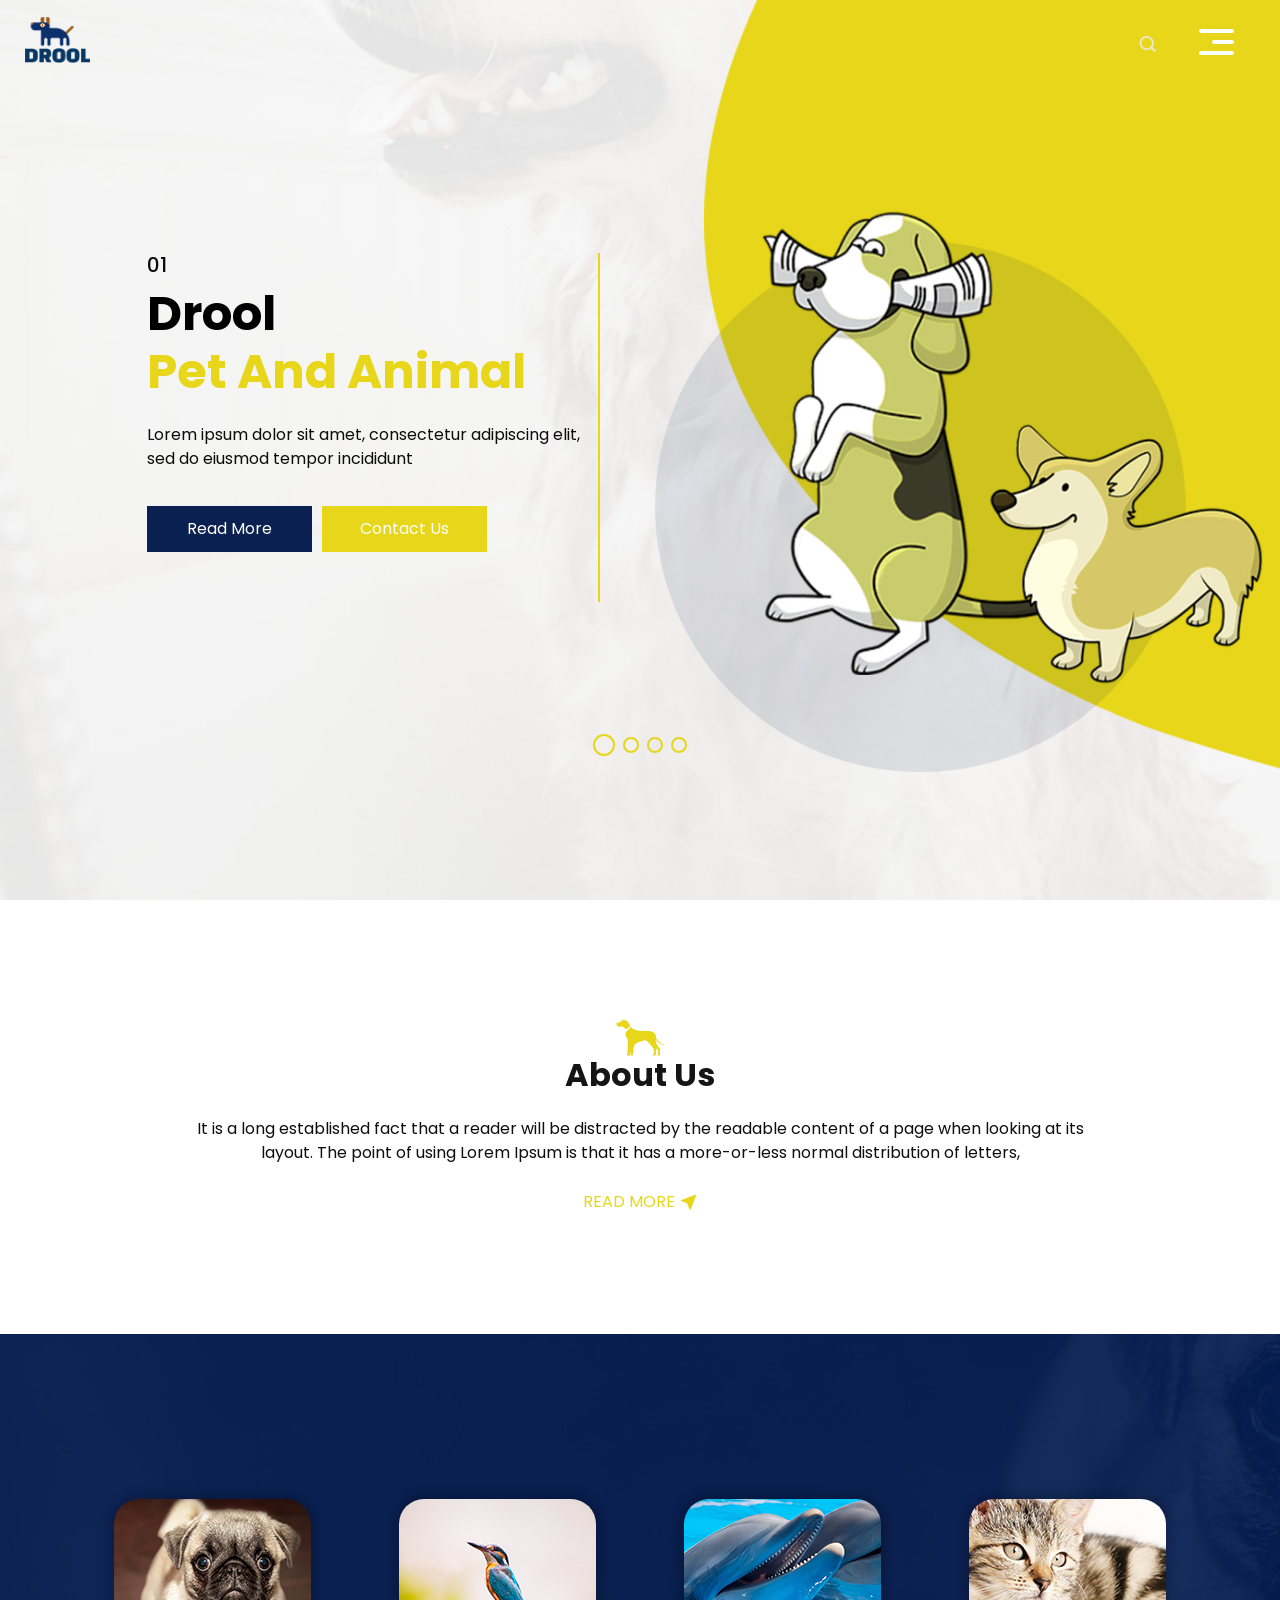
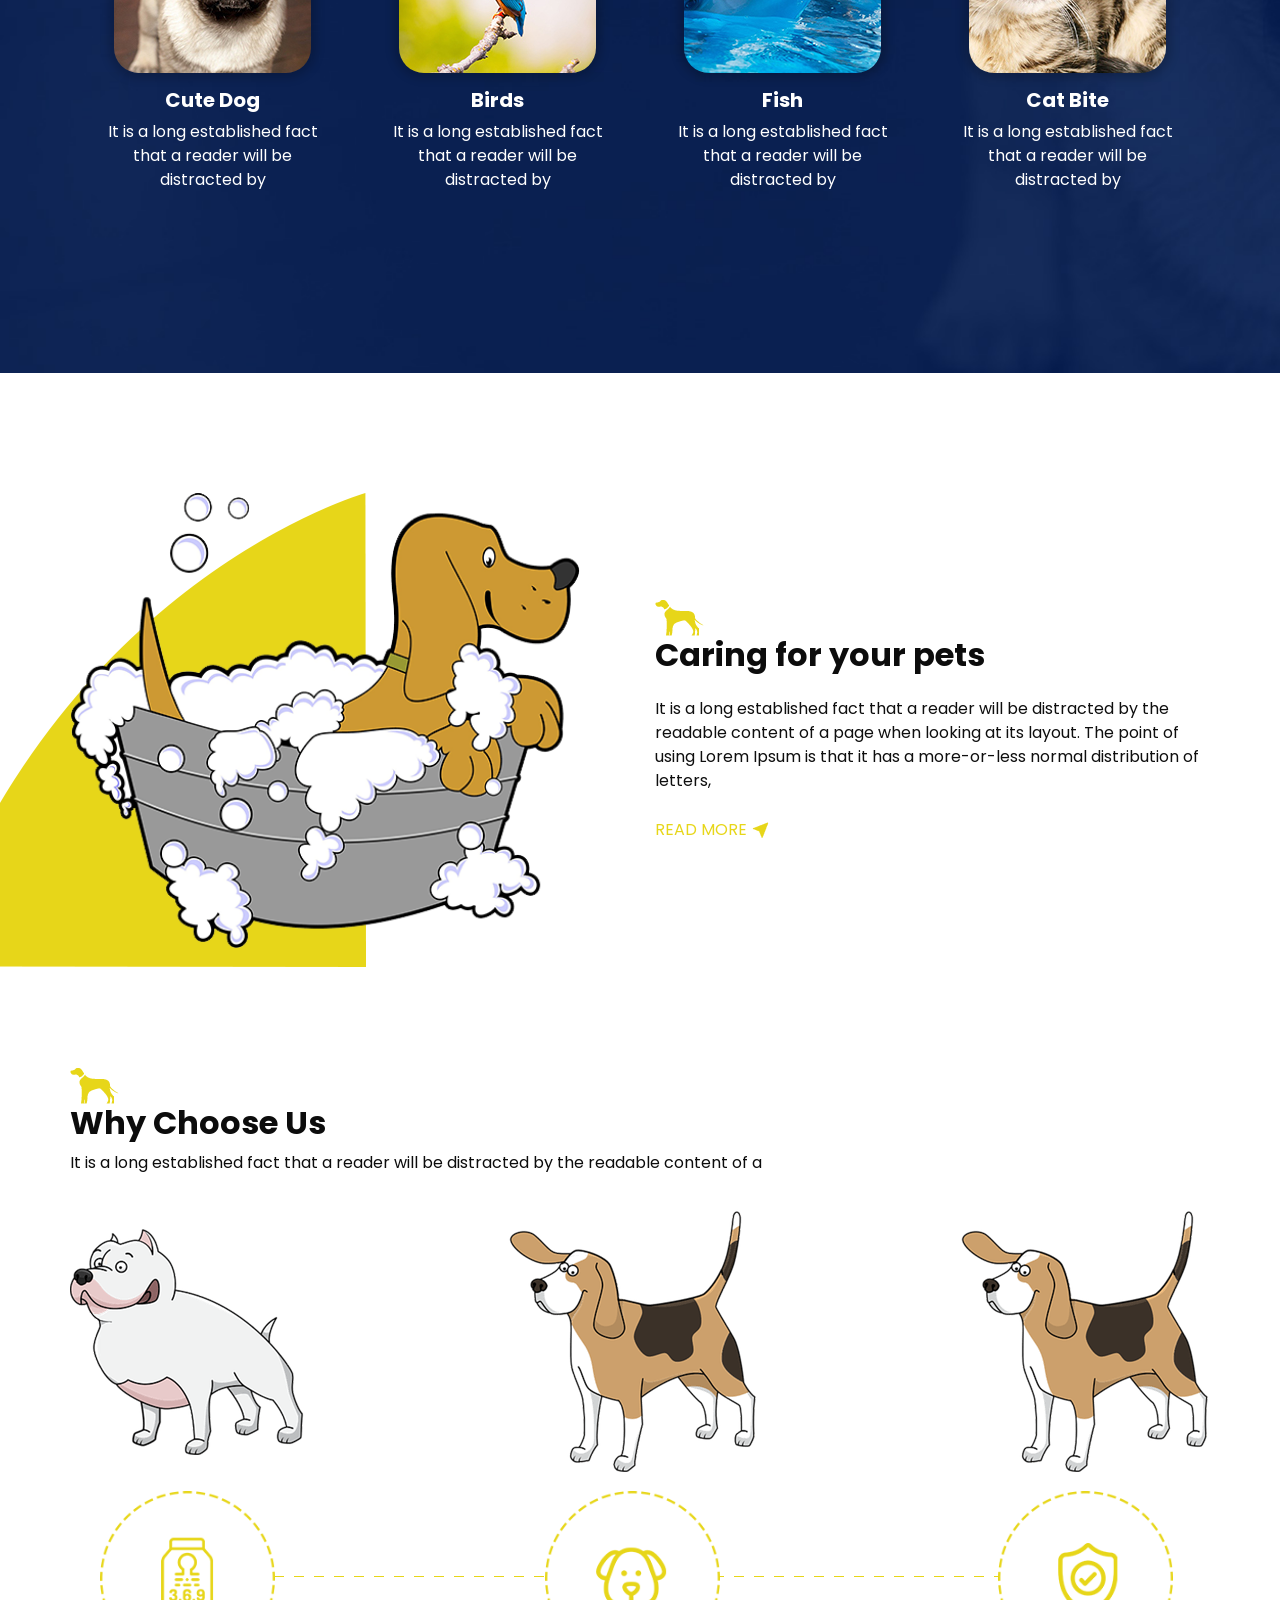
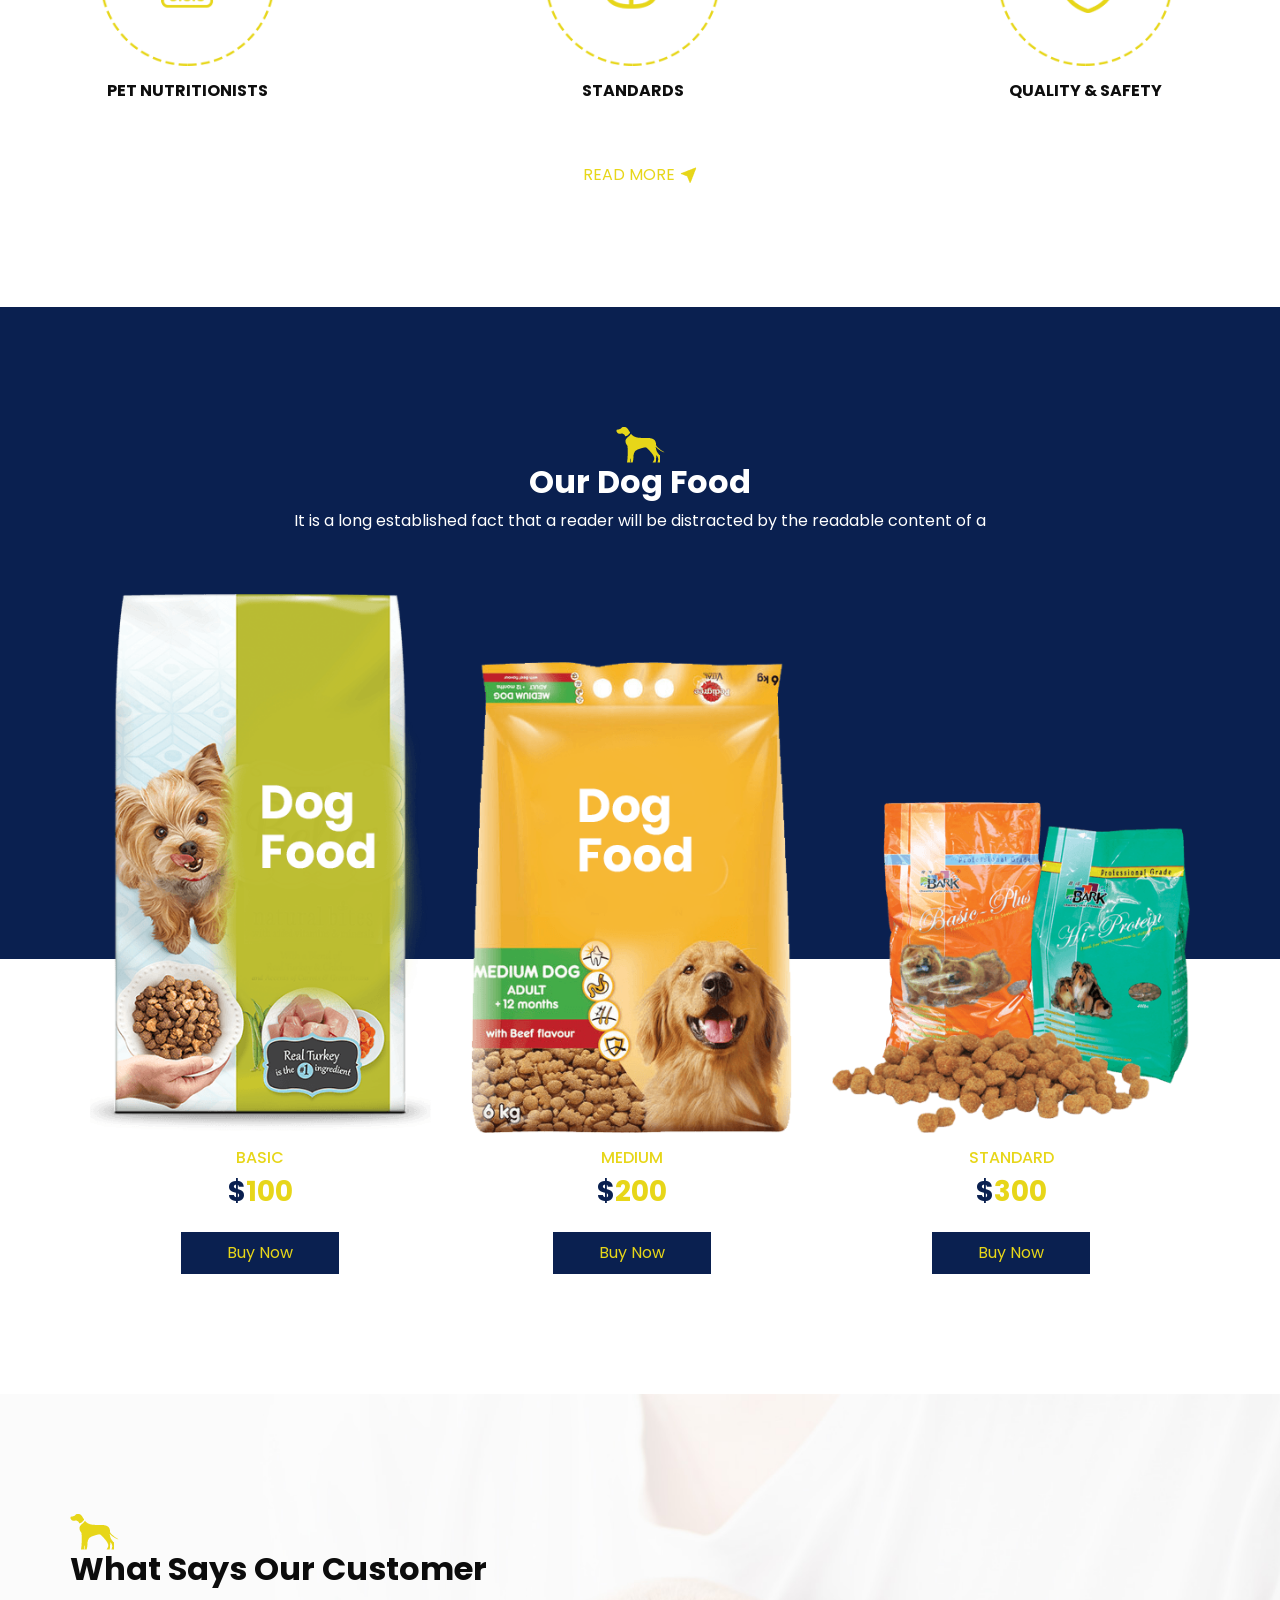
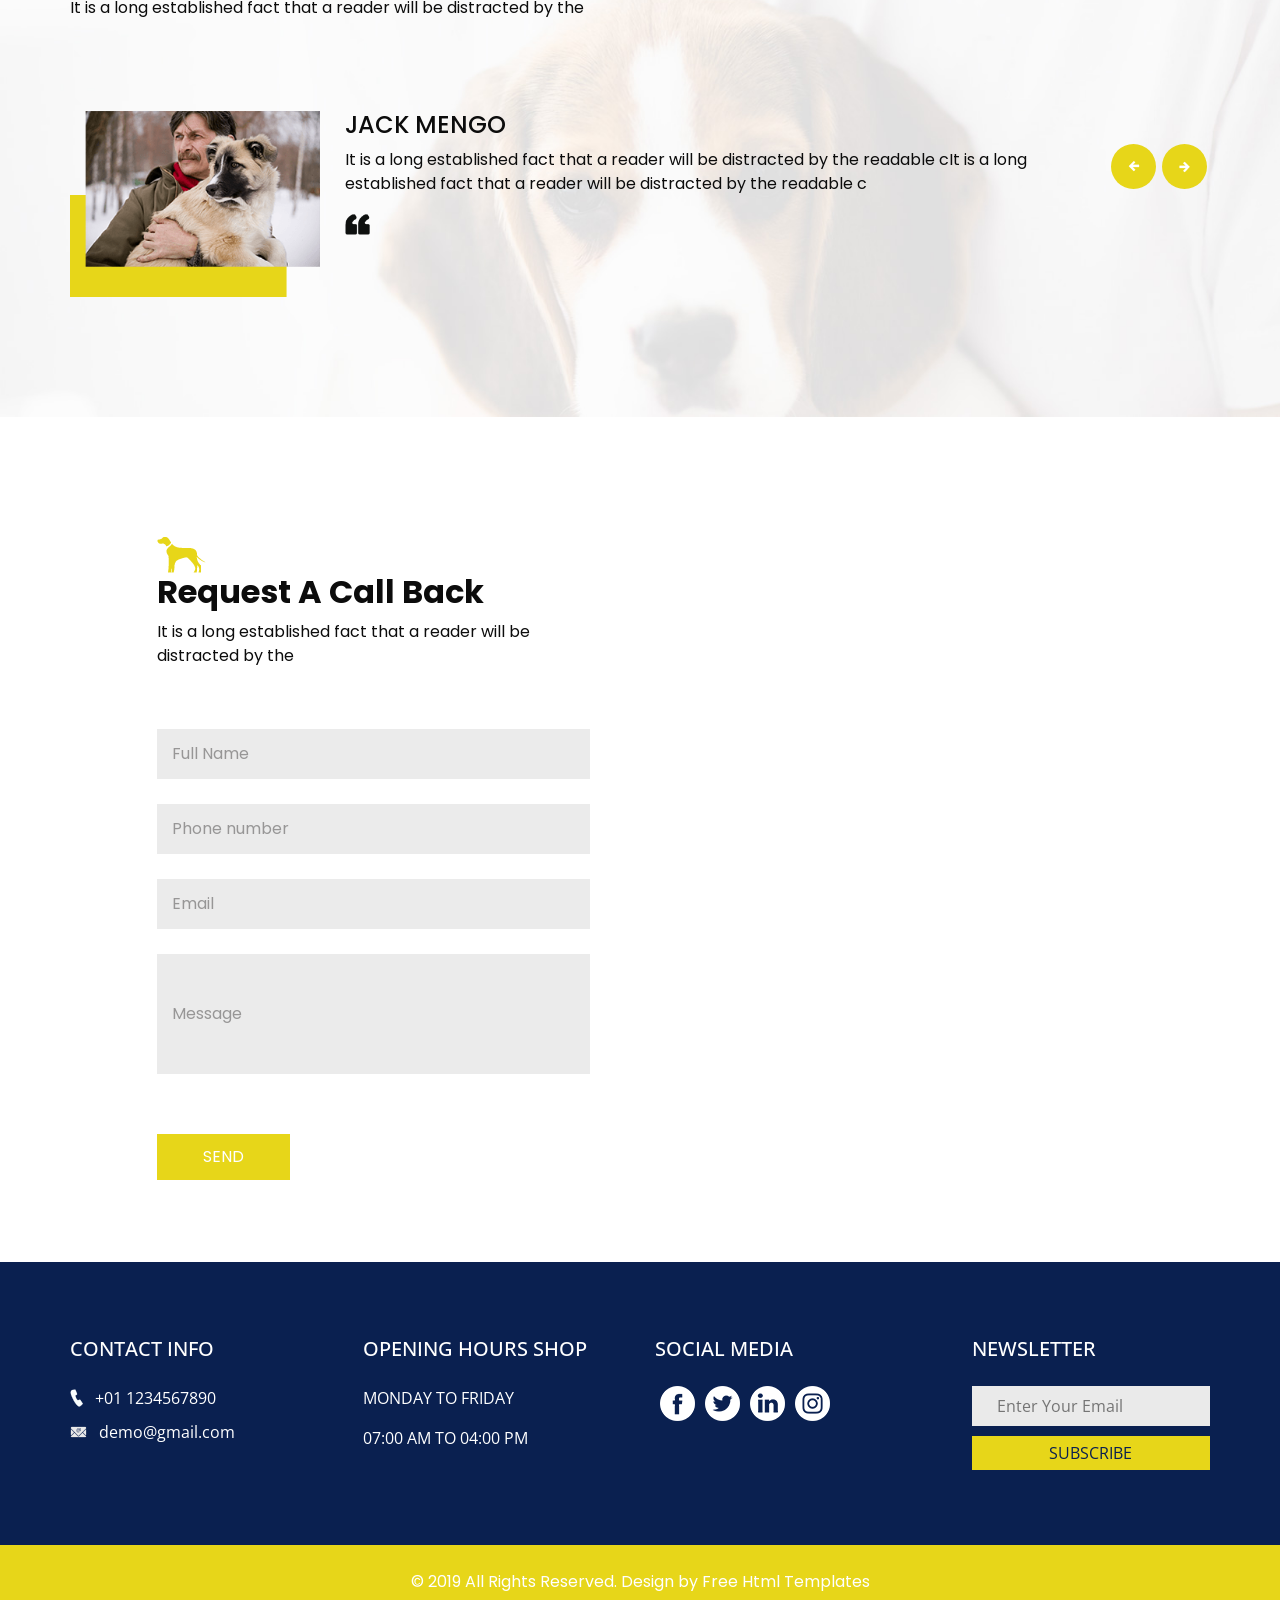
<file: drool-html/index.html>
<!DOCTYPE html>
<html>

<head>
  <!-- Basic -->
  <meta charset="utf-8" />
  <meta http-equiv="X-UA-Compatible" content="IE=edge" />
  <!-- Mobile Metas -->
  <meta name="viewport" content="width=device-width, initial-scale=1, shrink-to-fit=no" />
  <!-- Site Metas -->
  <meta name="keywords" content="" />
  <meta name="description" content="" />
  <meta name="author" content="" />

  <title>Drool</title>

  <!-- bootstrap core css -->
  <link rel="stylesheet" type="text/css" href="css/bootstrap.css" />

  <!-- fonts style -->
  <link href="https://fonts.googleapis.com/css?family=Open+Sans|Poppins:400,700&display=swap" rel="stylesheet">
  <!-- Custom styles for this template -->
  <link href="css/style.css" rel="stylesheet" />
  <!-- responsive style -->
  <link href="css/responsive.css" rel="stylesheet" />
</head>

<body>
  <div class="hero_area ">
    <!-- header section strats -->
    <header class="header_section">
      <div class="container-fluid">
        <nav class="navbar navbar-expand-lg custom_nav-container">
          <a class="navbar-brand" href="index.html">
            <img src="images/logo.png" alt="">
          </a>
          <div class="" id="">
            <div class="User_option">
              <form class="form-inline my-2  mb-3 mb-lg-0">
                <input type="search" placeholder="Search">
                <button class="btn   my-sm-0 nav_search-btn" type="submit"></button>
              </form>
            </div>

            <div class="custom_menu-btn">
              <button onclick="openNav()">
                <span class="s-1">

                </span>
                <span class="s-2">

                </span>
                <span class="s-3">

                </span>
              </button>
            </div>
            <div id="myNav" class="overlay">
              <div class="overlay-content">
                <a href="index.html">Home</a>
                <a href="about.html">About</a>
                <a href="contact.html">Contact Us</a>
              </div>
            </div>
          </div>
        </nav>
      </div>
    </header>
    <!-- end header section -->
    <!-- slider section -->
    <section class="slider_section">
      <div id="carouselExampleIndicators" class="carousel slide" data-ride="carousel">
        <ol class="carousel-indicators">
          <li data-target="#carouselExampleIndicators" data-slide-to="0" class="active"></li>
          <li data-target="#carouselExampleIndicators" data-slide-to="1"></li>
          <li data-target="#carouselExampleIndicators" data-slide-to="2"></li>
          <li data-target="#carouselExampleIndicators" data-slide-to="3"></li>
        </ol>
        <div class="carousel-inner">
          <div class="carousel-item active">
            <div class="container-fluid">
              <div class="row">
                <div class="col-md-5 offset-md-1">
                  <div class="detail-box">
                    <div class="number">
                      <h5>
                        01
                      </h5>
                    </div>
                    <h1>
                      Drool <br>
                      <span>
                        Pet And Animal
                      </span>
                    </h1>
                    <p>
                      Lorem ipsum dolor sit amet, consectetur adipiscing elit, sed do eiusmod tempor incididunt
                    </p>
                    <div class="btn-box">
                      <a href="" class="btn-1">
                        Read More
                      </a>
                      <a href="" class="btn-2">
                        Contact Us
                      </a>
                    </div>
                  </div>
                </div>
                <div class="col-md-6">
                  <div class="img-box">
                    <img src="images/slider-img.png" alt="">
                  </div>
                </div>
              </div>
            </div>
          </div>
          <div class="carousel-item">
            <div class="container-fluid">
              <div class="row">
                <div class="col-md-5 offset-md-1">
                  <div class="detail-box">
                    <div class="number">
                      <h5>
                        02
                      </h5>
                    </div>
                    <h1>
                      Drool <br>
                      <span>
                        Pet And Animal
                      </span>
                    </h1>
                    <p>
                      Lorem ipsum dolor sit amet, consectetur adipiscing elit, sed do eiusmod tempor incididunt
                    </p>
                    <div class="btn-box">
                      <a href="" class="btn-1">
                        Read More
                      </a>
                      <a href="" class="btn-2">
                        Contact Us
                      </a>
                    </div>
                  </div>
                </div>
                <div class="col-md-6">
                  <div class="img-box">
                    <img src="images/slider-img.png" alt="">
                  </div>
                </div>
              </div>
            </div>
          </div>
          <div class="carousel-item">
            <div class="container-fluid">
              <div class="row">
                <div class="col-md-5 offset-md-1">
                  <div class="detail-box">
                    <div class="number">
                      <h5>
                        03
                      </h5>
                    </div>
                    <h1>
                      Drool <br>
                      <span>
                        Pet And Animal
                      </span>
                    </h1>
                    <p>
                      Lorem ipsum dolor sit amet, consectetur adipiscing elit, sed do eiusmod tempor incididunt
                    </p>
                    <div class="btn-box">
                      <a href="" class="btn-1">
                        Read More
                      </a>
                      <a href="" class="btn-2">
                        Contact Us
                      </a>
                    </div>
                  </div>
                </div>
                <div class="col-md-6">
                  <div class="img-box">
                    <img src="images/slider-img.png" alt="">
                  </div>
                </div>
              </div>
            </div>
          </div>
          <div class="carousel-item">
            <div class="container-fluid">
              <div class="row">
                <div class="col-md-5 offset-md-1">
                  <div class="detail-box">
                    <div class="number">
                      <h5>
                        04
                      </h5>
                    </div>
                    <h1>
                      Drool <br>
                      <span>
                        Pet And Animal
                      </span>
                    </h1>
                    <p>
                      Lorem ipsum dolor sit amet, consectetur adipiscing elit, sed do eiusmod tempor incididunt
                    </p>
                    <div class="btn-box">
                      <a href="" class="btn-1">
                        Read More
                      </a>
                      <a href="" class="btn-2">
                        Contact Us
                      </a>
                    </div>
                  </div>
                </div>
                <div class="col-md-6">
                  <div class="img-box">
                    <img src="images/slider-img.png" alt="">
                  </div>
                </div>
              </div>
            </div>
          </div>
        </div>
      </div>

    </section>
    <!-- end slider section -->
  </div>

  <!-- about section -->

  <section class="about_section layout_padding">
    <div class="container">
      <div class="detail-box">
        <div class="heading_container">
          <img src="images/heading-img.png" alt="">
          <h2>
            About Us
          </h2>
        </div>
        <p>
          It is a long established fact that a reader will be distracted by the readable content of a page when looking at its layout. The point of using Lorem Ipsum is that it has a more-or-less normal distribution of letters,
        </p>
        <div class="btn-box">
          <a href="">
            <span>
              Read More
            </span>
            <img src="images/link-arrow.png" alt="">
          </a>
        </div>
      </div>
    </div>
  </section>

  <!-- end about section -->

  <!-- animal section -->

  <section class="animal_section layout_padding">
    <div class="container">
      <div class="animal_container">
        <div class="box b1">
          <div class="img-box">
            <img src="images/dog.jpg" alt="">
          </div>
          <div class="detail-box">
            <h5>
              Cute Dog
            </h5>
            <p>
              It is a long established fact that a reader will be distracted by
            </p>
          </div>
        </div>
        <div class="box b2">
          <div class="img-box">
            <img src="images/bird.jpg" alt="">
          </div>
          <div class="detail-box">
            <h5>
              Birds
            </h5>
            <p>
              It is a long established fact that a reader will be distracted by
            </p>
          </div>
        </div>
        <div class="box b1">
          <div class="img-box">
            <img src="images/fish.jpg" alt="">
          </div>
          <div class="detail-box">
            <h5>
              Fish
            </h5>
            <p>
              It is a long established fact that a reader will be distracted by
            </p>
          </div>
        </div>
        <div class="box b2">
          <div class="img-box">
            <img src="images/cat.jpg" alt="">
          </div>
          <div class="detail-box">
            <h5>
              Cat Bite
            </h5>
            <p>
              It is a long established fact that a reader will be distracted by
            </p>
          </div>
        </div>
      </div>
    </div>
  </section>

  <!-- end animal section -->

  <!-- pet section -->

  <section class="pet_section layout_padding">
    <div class="container">
      <div class="row">
        <div class="col-md-6">
          <div class="img-box">
            <img src="images/pet-img.png" alt="">
          </div>
        </div>
        <div class="col-md-6">
          <div class="detail-box">
            <div class="heading_container">
              <img src="images/heading-img.png" alt="">
              <h2>
                Caring for your pets
              </h2>
            </div>
            <p>
              It is a long established fact that a reader will be distracted by the readable content of a page when looking at its layout. The point of using Lorem Ipsum is that it has a more-or-less normal distribution of letters,
            </p>
            <div class="btn-box">
              <a href="">
                <span>
                  Read More
                </span>
                <img src="images/link-arrow.png" alt="">
              </a>
            </div>
          </div>
        </div>
      </div>
    </div>
  </section>

  <!-- end pet section -->

  <!-- us section -->

  <section class="us_section layout_padding-bottom">
    <div class="container">
      <div class="heading_container">
        <img src="images/heading-img.png" alt="">
        <h2>
          Why Choose Us
        </h2>
        <p>
          It is a long established fact that a reader will be distracted by the readable content of a
        </p>
      </div>
      <div class="us_container">
        <div class="box">
          <div class="img1-box">
            <img src="images/pet1.png" alt="">
          </div>
          <div class="img2-box">
            <img src="images/omega.png" alt="">
          </div>
          <div class="detail-box">
            <h6>
              PET NUTRITIONISTS
            </h6>
          </div>
        </div>
        <div class="box">
          <div class="img1-box">
            <img src="images/pet2.png" alt="">
          </div>
          <div class="img2-box">
            <img src="images/dog.png" alt="">
          </div>
          <div class="detail-box">
            <h6>
              STANDARDS
            </h6>
          </div>
        </div>
        <div class="box">
          <div class="img1-box">
            <img src="images/pet2.png" alt="">
          </div>
          <div class="img2-box">
            <img src="images/shield.png" alt="">
          </div>
          <div class="detail-box">
            <h6>
              QUALITY & SAFETY
            </h6>
          </div>
        </div>
      </div>
      <div class="btn-box">
        <a href="">
          <span>
            Read More
          </span>
          <img src="images/link-arrow.png" alt="">
        </a>
      </div>
    </div>
  </section>

  <!-- end us section -->

  <!-- food section -->

  <section class="food_section layout_padding">
    <div class="container">
      <div class="heading_container">
        <img src="images/heading-img.png" alt="">
        <h2>
          Our Dog Food
        </h2>
        <p>
          It is a long established fact that a reader will be distracted by the readable content of a
        </p>
      </div>
      <div class="food_container">
        <div class="box">
          <div class="img-box">
            <img src="images/f1.png" alt="">
          </div>
          <div class="detail-box">
            <h6>
              Basic
            </h6>
            <h3>
              <span>$</span>100
            </h3>
            <a href="">
              Buy Now
            </a>
          </div>
        </div>
        <div class="box">
          <div class="img-box">
            <img src="images/f2.png" alt="">
          </div>
          <div class="detail-box">
            <h6>
              Medium
            </h6>
            <h3>
              <span>$</span>200
            </h3>
            <a href="">
              Buy Now
            </a>
          </div>
        </div>
        <div class="box">
          <div class="img-box">
            <img src="images/f3.png" alt="">
          </div>
          <div class="detail-box">
            <h6>
              Standard
            </h6>
            <h3>
              <span>$</span>300
            </h3>
            <a href="">
              Buy Now
            </a>
          </div>
        </div>
      </div>
    </div>
  </section>


  <!-- end food section -->

  <!-- client section -->

  <section class="client_section layout_padding">
    <div class="container">
      <div class="heading_container">
        <img src="images/heading-img.png" alt="">
        <h2>
          What Says Our Customer
        </h2>
        <p>
          It is a long established fact that a reader will be distracted by the
        </p>
      </div>
      <div id="carouselExampleControls" class="carousel slide" data-ride="carousel">
        <div class="carousel-inner">
          <div class="carousel-item active">
            <div class="box">
              <div class="img-box">
                <img src="images/client.png" alt="">
              </div>
              <div class="detail-box">
                <h4>
                  Jack Mengo
                </h4>
                <p>
                  It is a long established fact that a reader will be distracted by the readable cIt is a long established fact that a reader will be distracted by the readable c
                </p>
                <img src="images/quote.png" alt="">
              </div>
            </div>
          </div>
          <div class="carousel-item">
            <div class="box">
              <div class="img-box">
                <img src="images/client.png" alt="">
              </div>
              <div class="detail-box">
                <h4>
                  Jack Mengo
                </h4>
                <p>
                  It is a long established fact that a reader will be distracted by the readable cIt is a long established fact that a reader will be distracted by the readable c
                </p>
                <img src="images/quote.png" alt="">
              </div>
            </div>
          </div>
          <div class="carousel-item">
            <div class="box">
              <div class="img-box">
                <img src="images/client.png" alt="">
              </div>
              <div class="detail-box">
                <h4>
                  Jack Mengo
                </h4>
                <p>
                  It is a long established fact that a reader will be distracted by the readable cIt is a long established fact that a reader will be distracted by the readable c
                </p>
                <img src="images/quote.png" alt="">
              </div>
            </div>
          </div>
        </div>
        <div class="carousel_btn-box">
          <a class="carousel-control-prev" href="#carouselExampleControls" role="button" data-slide="prev">
            <span class="sr-only">Previous</span>
          </a>
          <a class="carousel-control-next" href="#carouselExampleControls" role="button" data-slide="next">
            <span class="sr-only">Next</span>
          </a>
        </div>
      </div>
    </div>
  </section>

  <!-- end client section -->

  <!-- contact section -->

  <section class="contact_section layout_padding-top">
    <div class="container-fluid">
      <div class="row">
        <div class="col-md-5 offset-md-1">
          <div class="form_container">
            <div class="heading_container">
              <img src="images/heading-img.png" alt="">
              <h2>
                Request A Call Back
              </h2>
              <p>
                It is a long established fact that a reader will be distracted by the
              </p>
            </div>
            <form action="">
              <div>
                <input type="text" placeholder="Full Name " />
              </div>
              <div>
                <input type="text" placeholder="Phone number" />
              </div>
              <div>
                <input type="email" placeholder="Email" />
              </div>
              <div>
                <input type="text" class="message-box" placeholder="Message" />
              </div>
              <div class="d-flex ">
                <button>
                  SEND
                </button>
              </div>
            </form>
          </div>
        </div>
        <div class="col-md-6 px-0">
          <div class="map_container">
            <div class="map-responsive">
              <iframe src="https://www.google.com/maps/embed/v1/place?key=AIzaSyA0s1a7phLN0iaD6-UE7m4qP-z21pH0eSc&q=Eiffel+Tower+Paris+France" width="600" height="300" frameborder="0" style="border:0; width: 100%; height:100%" allowfullscreen></iframe>
            </div>
          </div>
        </div>
      </div>
    </div>
  </section>

  <!-- end contact section -->


  <!-- info section -->
  <section class="info_section ">
    <div class="container">
      <div class="row">
        <div class="col-md-6 col-lg-3">
          <div class="info_contact">
            <h5>
              CONTACT INFO
            </h5>
            <div>
              <img src="images/call.png" alt="" />
              <p>
                +01 1234567890
              </p>
            </div>
            <div>
              <img src="images/mail.png" alt="" />
              <p>
                demo@gmail.com
              </p>
            </div>
          </div>
        </div>
        <div class="col-md-6 col-lg-3">
          <div class="info_time">
            <h5>
              Opening Hours Shop
            </h5>
            <div>
              <p>
                Monday to friday
              </p>
            </div>
            <div>
              <p>
                07:00 am to 04:00 pm
              </p>
            </div>
          </div>
        </div>

        <div class="col-md-6 col-lg-3">
          <div class="info_social">
            <h5>
              social media
            </h5>
            <div class="social_container">
              <div>
                <a href="">
                  <img src="images/fb.png" alt="" />
                </a>
              </div>
              <div>
                <a href="">
                  <img src="images/twitter.png" alt="" />
                </a>
              </div>
              <div>
                <a href="">
                  <img src="images/linkedin.png" alt="" />
                </a>
              </div>
              <div>
                <a href="">
                  <img src="images/instagram.png" alt="" />
                </a>
              </div>
            </div>
          </div>
        </div>
        <div class="col-md-6 col-lg-3">
          <div class="info_form pl-lg-4">
            <h5>
              Newsletter
            </h5>
            <form action="">
              <input type="text" placeholder="Enter Your Email" />
              <button type="submit">
                Subscribe
              </button>
            </form>
          </div>
        </div>
      </div>
    </div>
  </section>

  <!-- end info_section -->


  <!-- footer section -->
  <section class="container-fluid footer_section ">
    <p>
      &copy; 2019 All Rights Reserved. Design by
      <a href="https://html.design/">Free Html Templates</a>
    </p>
  </section>
  <!-- end  footer section -->


  <script type="text/javascript" src="js/jquery-3.4.1.min.js"></script>
  <script type="text/javascript" src="js/bootstrap.js"></script>
  <script>
    function openNav() {
      document.getElementById("myNav").classList.toggle("menu_width")
      document.querySelector(".custom_menu-btn").classList.toggle("menu_btn-style")
    }
  </script>

</body>

</html>
</file>
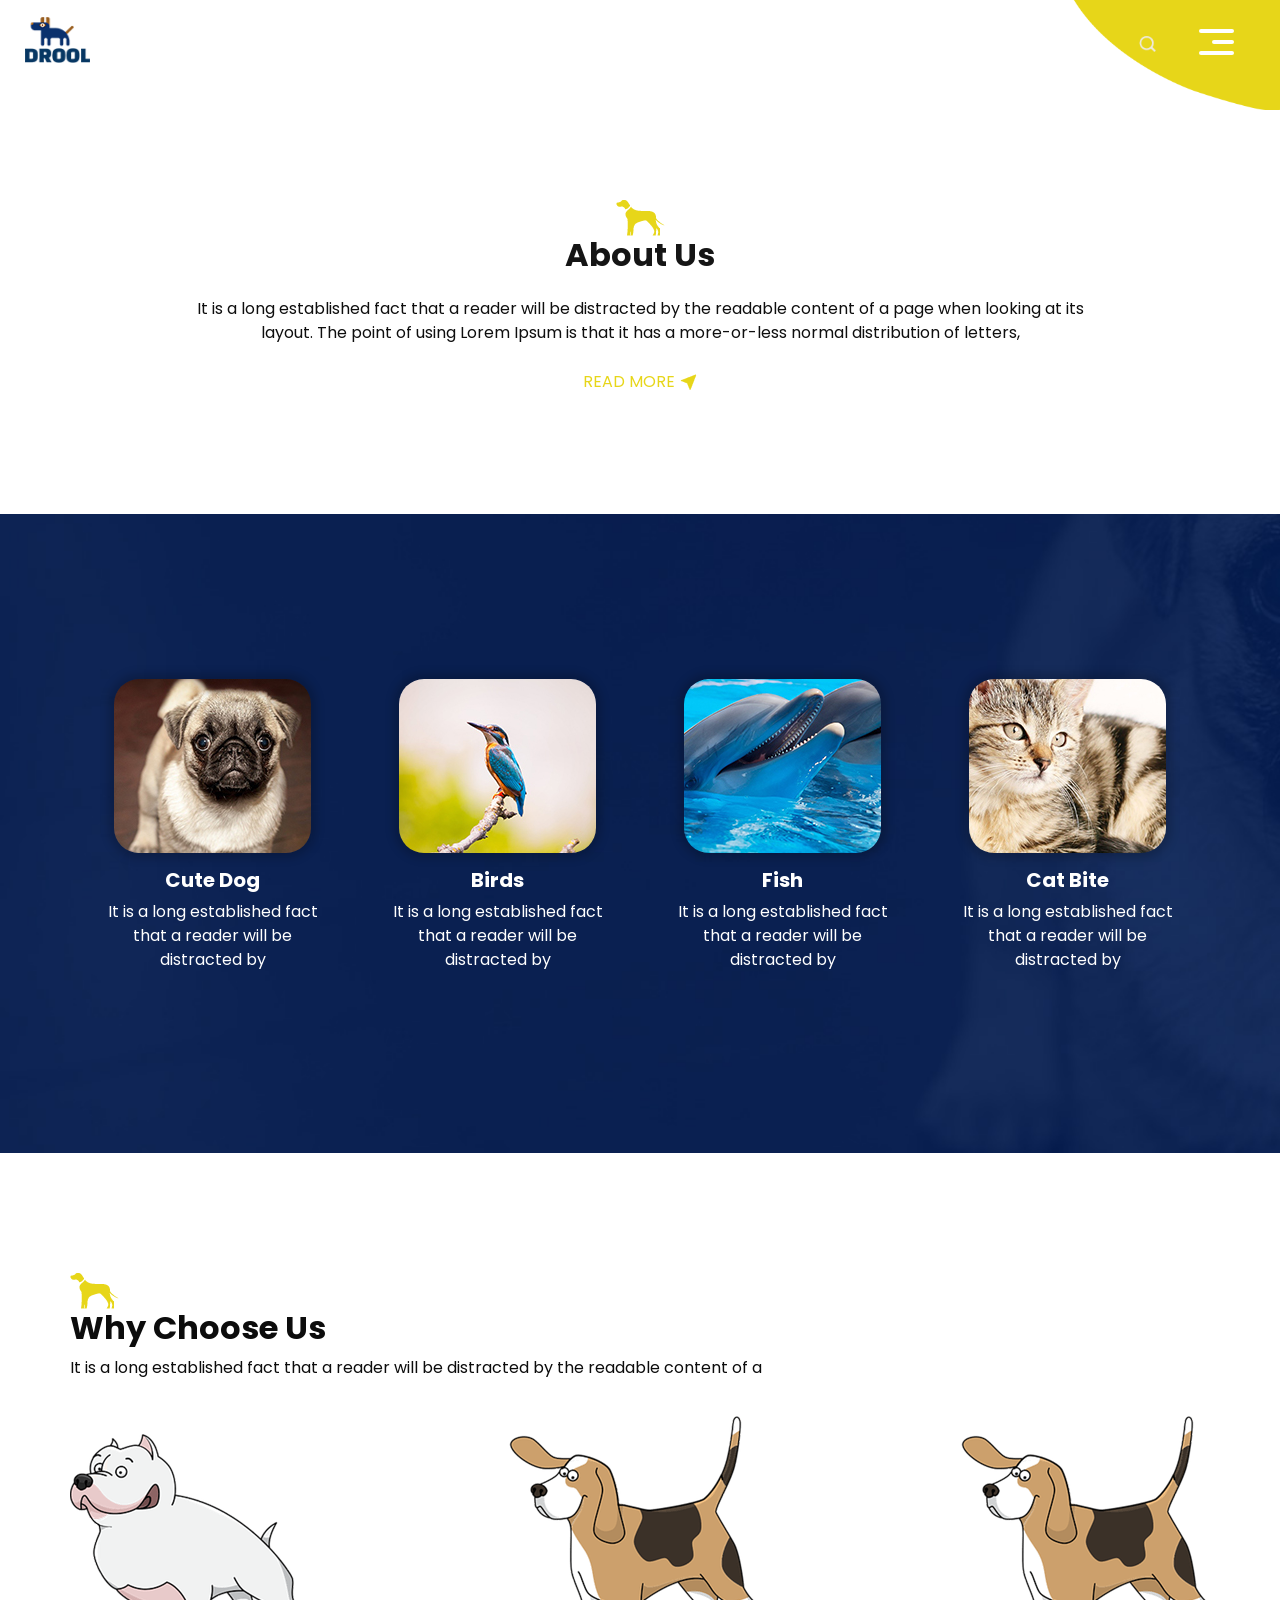
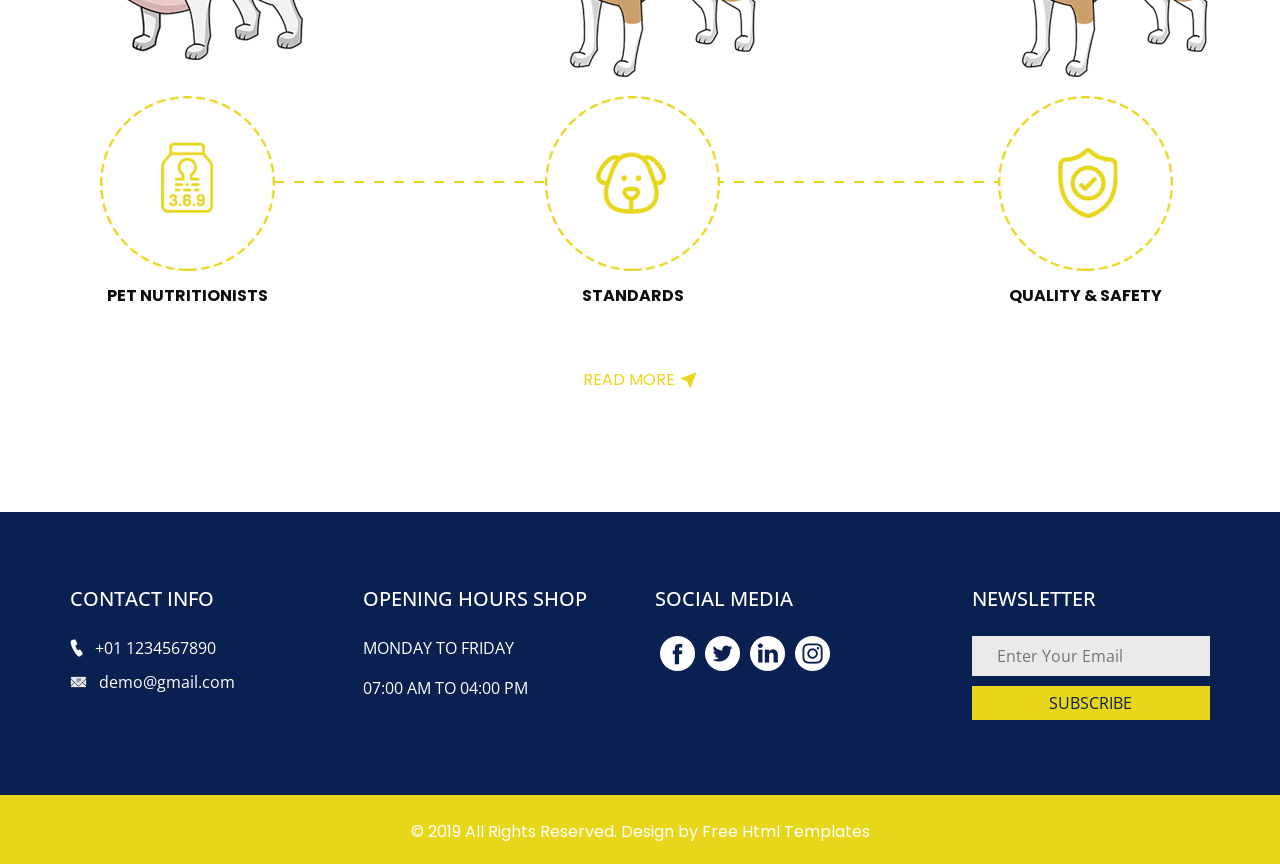
<file: drool-html/about.html>
<!DOCTYPE html>
<html>

<head>
  <!-- Basic -->
  <meta charset="utf-8" />
  <meta http-equiv="X-UA-Compatible" content="IE=edge" />
  <!-- Mobile Metas -->
  <meta name="viewport" content="width=device-width, initial-scale=1, shrink-to-fit=no" />
  <!-- Site Metas -->
  <meta name="keywords" content="" />
  <meta name="description" content="" />
  <meta name="author" content="" />

  <title>Drool</title>

  <!-- bootstrap core css -->
  <link rel="stylesheet" type="text/css" href="css/bootstrap.css" />

  <!-- fonts style -->
  <link href="https://fonts.googleapis.com/css?family=Open+Sans|Poppins:400,700&display=swap" rel="stylesheet">
  <!-- Custom styles for this template -->
  <link href="css/style.css" rel="stylesheet" />
  <!-- responsive style -->
  <link href="css/responsive.css" rel="stylesheet" />
</head>

<body class="sub_page">
  <div class="hero_area ">
    <!-- header section strats -->
    <header class="header_section">
      <div class="container-fluid">
        <nav class="navbar navbar-expand-lg custom_nav-container">
          <a class="navbar-brand" href="index.html">
            <img src="images/logo.png" alt="">
          </a>
          <div class="" id="">
            <div class="User_option">
              <form class="form-inline my-2  mb-3 mb-lg-0">
                <input type="search" placeholder="Search">
                <button class="btn   my-sm-0 nav_search-btn" type="submit"></button>
              </form>
            </div>

            <div class="custom_menu-btn">
              <button onclick="openNav()">
                <span class="s-1">

                </span>
                <span class="s-2">

                </span>
                <span class="s-3">

                </span>
              </button>
            </div>
            <div id="myNav" class="overlay">
              <div class="overlay-content">
                <a href="index.html">Home</a>
                <a href="about.html">About</a>
                <a href="contact.html">Contact Us</a>
              </div>
            </div>
          </div>
        </nav>
      </div>
    </header>
    <!-- end header section -->
  </div>

  <!-- about section -->

  <section class="about_section layout_padding">
    <div class="container">
      <div class="detail-box">
        <div class="heading_container">
          <img src="images/heading-img.png" alt="">
          <h2>
            About Us
          </h2>
        </div>
        <p>
          It is a long established fact that a reader will be distracted by the readable content of a page when looking at its layout. The point of using Lorem Ipsum is that it has a more-or-less normal distribution of letters,
        </p>
        <div class="btn-box">
          <a href="">
            <span>
              Read More
            </span>
            <img src="images/link-arrow.png" alt="">
          </a>
        </div>
      </div>
    </div>
  </section>

  <!-- end about section -->

  <!-- animal section -->

  <section class="animal_section layout_padding">
    <div class="container">
      <div class="animal_container">
        <div class="box b1">
          <div class="img-box">
            <img src="images/dog.jpg" alt="">
          </div>
          <div class="detail-box">
            <h5>
              Cute Dog
            </h5>
            <p>
              It is a long established fact that a reader will be distracted by
            </p>
          </div>
        </div>
        <div class="box b2">
          <div class="img-box">
            <img src="images/bird.jpg" alt="">
          </div>
          <div class="detail-box">
            <h5>
              Birds
            </h5>
            <p>
              It is a long established fact that a reader will be distracted by
            </p>
          </div>
        </div>
        <div class="box b1">
          <div class="img-box">
            <img src="images/fish.jpg" alt="">
          </div>
          <div class="detail-box">
            <h5>
              Fish
            </h5>
            <p>
              It is a long established fact that a reader will be distracted by
            </p>
          </div>
        </div>
        <div class="box b2">
          <div class="img-box">
            <img src="images/cat.jpg" alt="">
          </div>
          <div class="detail-box">
            <h5>
              Cat Bite
            </h5>
            <p>
              It is a long established fact that a reader will be distracted by
            </p>
          </div>
        </div>
      </div>
    </div>
  </section>

  <!-- end animal section -->

  <!-- us section -->

  <section class="us_section layout_padding">
    <div class="container">
      <div class="heading_container">
        <img src="images/heading-img.png" alt="">
        <h2>
          Why Choose Us
        </h2>
        <p>
          It is a long established fact that a reader will be distracted by the readable content of a
        </p>
      </div>
      <div class="us_container">
        <div class="box">
          <div class="img1-box">
            <img src="images/pet1.png" alt="">
          </div>
          <div class="img2-box">
            <img src="images/omega.png" alt="">
          </div>
          <div class="detail-box">
            <h6>
              PET NUTRITIONISTS
            </h6>
          </div>
        </div>
        <div class="box">
          <div class="img1-box">
            <img src="images/pet2.png" alt="">
          </div>
          <div class="img2-box">
            <img src="images/dog.png" alt="">
          </div>
          <div class="detail-box">
            <h6>
              STANDARDS
            </h6>
          </div>
        </div>
        <div class="box">
          <div class="img1-box">
            <img src="images/pet2.png" alt="">
          </div>
          <div class="img2-box">
            <img src="images/shield.png" alt="">
          </div>
          <div class="detail-box">
            <h6>
              QUALITY & SAFETY
            </h6>
          </div>
        </div>
      </div>
      <div class="btn-box">
        <a href="">
          <span>
            Read More
          </span>
          <img src="images/link-arrow.png" alt="">
        </a>
      </div>
    </div>
  </section>

  <!-- end us section -->


  <!-- info section -->
  <section class="info_section ">
    <div class="container">
      <div class="row">
        <div class="col-md-6 col-lg-3">
          <div class="info_contact">
            <h5>
              CONTACT INFO
            </h5>
            <div>
              <img src="images/call.png" alt="" />
              <p>
                +01 1234567890
              </p>
            </div>
            <div>
              <img src="images/mail.png" alt="" />
              <p>
                demo@gmail.com
              </p>
            </div>
          </div>
        </div>
        <div class="col-md-6 col-lg-3">
          <div class="info_time">
            <h5>
              Opening Hours Shop
            </h5>
            <div>
              <p>
                Monday to friday
              </p>
            </div>
            <div>
              <p>
                07:00 am to 04:00 pm
              </p>
            </div>
          </div>
        </div>

        <div class="col-md-6 col-lg-3">
          <div class="info_social">
            <h5>
              social media
            </h5>
            <div class="social_container">
              <div>
                <a href="">
                  <img src="images/fb.png" alt="" />
                </a>
              </div>
              <div>
                <a href="">
                  <img src="images/twitter.png" alt="" />
                </a>
              </div>
              <div>
                <a href="">
                  <img src="images/linkedin.png" alt="" />
                </a>
              </div>
              <div>
                <a href="">
                  <img src="images/instagram.png" alt="" />
                </a>
              </div>
            </div>
          </div>
        </div>
        <div class="col-md-6 col-lg-3">
          <div class="info_form pl-lg-4">
            <h5>
              Newsletter
            </h5>
            <form action="">
              <input type="text" placeholder="Enter Your Email" />
              <button type="submit">
                Subscribe
              </button>
            </form>
          </div>
        </div>
      </div>
    </div>
  </section>

  <!-- end info_section -->


  <!-- footer section -->
  <section class="container-fluid footer_section ">
    <p>
      &copy; 2019 All Rights Reserved. Design by
      <a href="https://html.design/">Free Html Templates</a>
    </p>
  </section>
  <!-- end  footer section -->


  <script type="text/javascript" src="js/jquery-3.4.1.min.js"></script>
  <script type="text/javascript" src="js/bootstrap.js"></script>
  <script>
    function openNav() {
      document.getElementById("myNav").classList.toggle("menu_width")
      document.querySelector(".custom_menu-btn").classList.toggle("menu_btn-style")
    }
  </script>

</body>

</html>
</file>
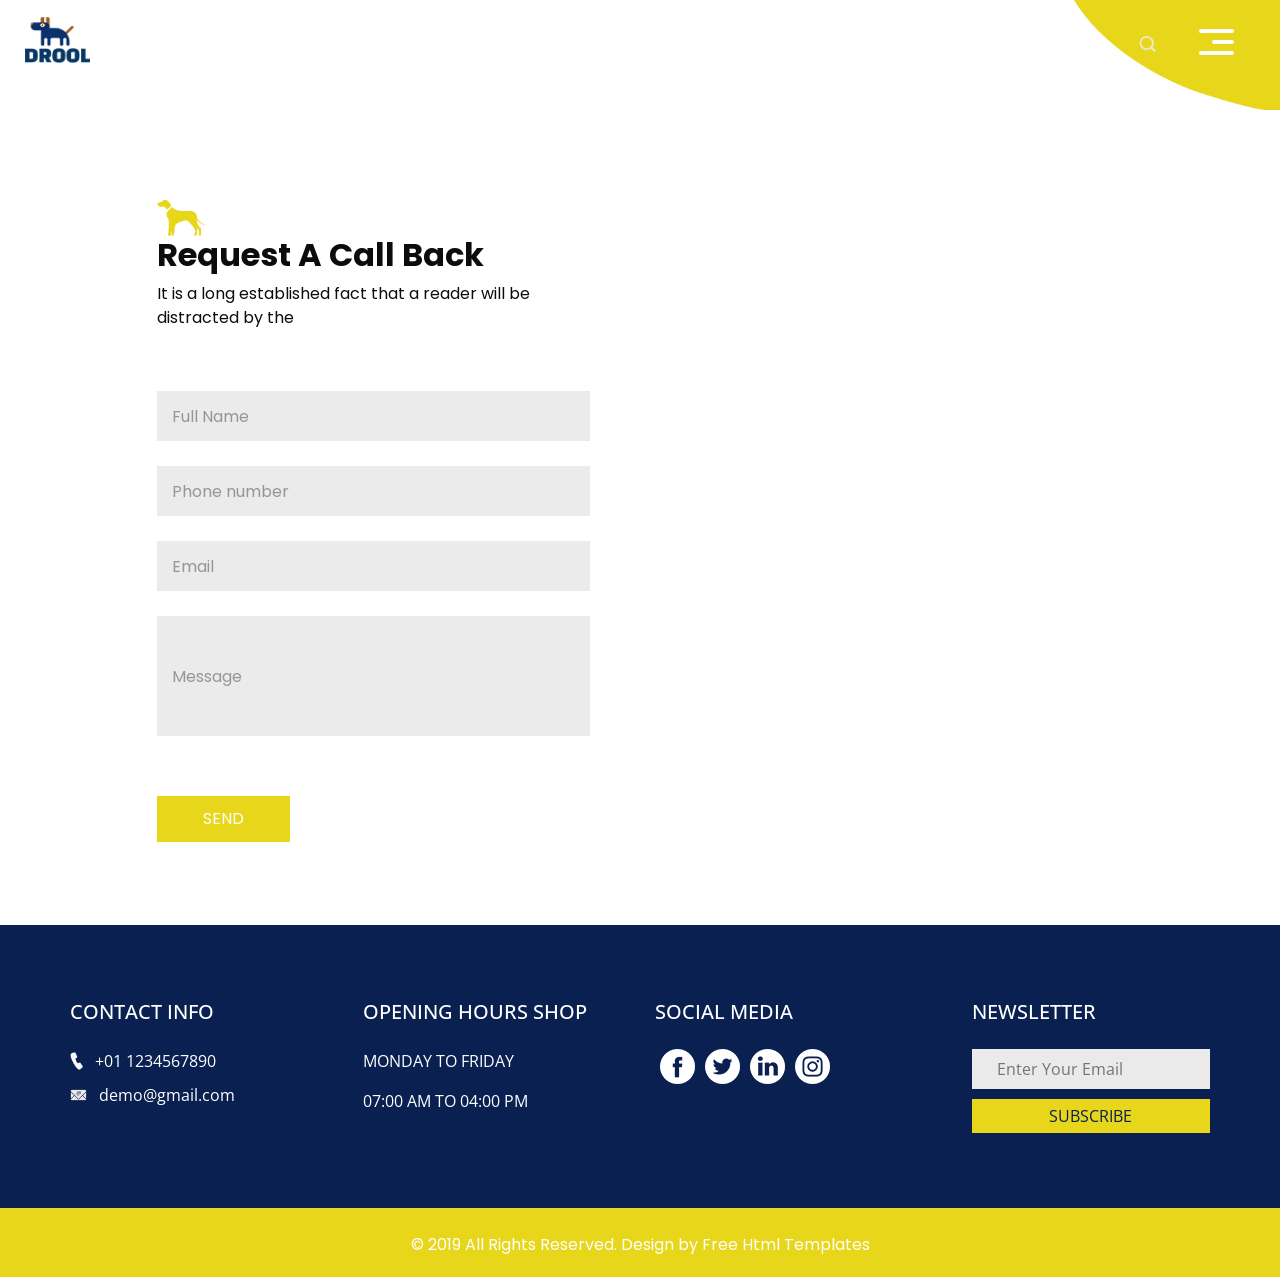
<file: drool-html/contact.html>
<!DOCTYPE html>
<html>

<head>
  <!-- Basic -->
  <meta charset="utf-8" />
  <meta http-equiv="X-UA-Compatible" content="IE=edge" />
  <!-- Mobile Metas -->
  <meta name="viewport" content="width=device-width, initial-scale=1, shrink-to-fit=no" />
  <!-- Site Metas -->
  <meta name="keywords" content="" />
  <meta name="description" content="" />
  <meta name="author" content="" />

  <title>Drool</title>

  <!-- bootstrap core css -->
  <link rel="stylesheet" type="text/css" href="css/bootstrap.css" />

  <!-- fonts style -->
  <link href="https://fonts.googleapis.com/css?family=Open+Sans|Poppins:400,700&display=swap" rel="stylesheet">
  <!-- Custom styles for this template -->
  <link href="css/style.css" rel="stylesheet" />
  <!-- responsive style -->
  <link href="css/responsive.css" rel="stylesheet" />
</head>

<body class="sub_page">
  <div class="hero_area ">
    <!-- header section strats -->
    <header class="header_section">
      <div class="container-fluid">
        <nav class="navbar navbar-expand-lg custom_nav-container">
          <a class="navbar-brand" href="index.html">
            <img src="images/logo.png" alt="">
          </a>
          <div class="" id="">
            <div class="User_option">
              <form class="form-inline my-2  mb-3 mb-lg-0">
                <input type="search" placeholder="Search">
                <button class="btn   my-sm-0 nav_search-btn" type="submit"></button>
              </form>
            </div>

            <div class="custom_menu-btn">
              <button onclick="openNav()">
                <span class="s-1">

                </span>
                <span class="s-2">

                </span>
                <span class="s-3">

                </span>
              </button>
            </div>
            <div id="myNav" class="overlay">
              <div class="overlay-content">
                <a href="index.html">Home</a>
                <a href="about.html">About</a>
                <a href="contact.html">Contact Us</a>
              </div>
            </div>
          </div>
        </nav>
      </div>
    </header>
    <!-- end header section -->
  </div>

  <!-- contact section -->

  <section class="contact_section layout_padding-top">
    <div class="container-fluid">
      <div class="row">
        <div class="col-md-5 offset-md-1">
          <div class="form_container">
            <div class="heading_container">
              <img src="images/heading-img.png" alt="">
              <h2>
                Request A Call Back
              </h2>
              <p>
                It is a long established fact that a reader will be distracted by the
              </p>
            </div>
            <form action="">
              <div>
                <input type="text" placeholder="Full Name " />
              </div>
              <div>
                <input type="text" placeholder="Phone number" />
              </div>
              <div>
                <input type="email" placeholder="Email" />
              </div>
              <div>
                <input type="text" class="message-box" placeholder="Message" />
              </div>
              <div class="d-flex ">
                <button>
                  SEND
                </button>
              </div>
            </form>
          </div>
        </div>
        <div class="col-md-6 px-0">
          <div class="map_container">
            <div class="map-responsive">
              <iframe src="https://www.google.com/maps/embed/v1/place?key=AIzaSyA0s1a7phLN0iaD6-UE7m4qP-z21pH0eSc&q=Eiffel+Tower+Paris+France" width="600" height="300" frameborder="0" style="border:0; width: 100%; height:100%" allowfullscreen></iframe>
            </div>
          </div>
        </div>
      </div>
    </div>
  </section>

  <!-- end contact section -->


  <!-- info section -->
  <section class="info_section ">
    <div class="container">
      <div class="row">
        <div class="col-md-6 col-lg-3">
          <div class="info_contact">
            <h5>
              CONTACT INFO
            </h5>
            <div>
              <img src="images/call.png" alt="" />
              <p>
                +01 1234567890
              </p>
            </div>
            <div>
              <img src="images/mail.png" alt="" />
              <p>
                demo@gmail.com
              </p>
            </div>
          </div>
        </div>
        <div class="col-md-6 col-lg-3">
          <div class="info_time">
            <h5>
              Opening Hours Shop
            </h5>
            <div>
              <p>
                Monday to friday
              </p>
            </div>
            <div>
              <p>
                07:00 am to 04:00 pm
              </p>
            </div>
          </div>
        </div>

        <div class="col-md-6 col-lg-3">
          <div class="info_social">
            <h5>
              social media
            </h5>
            <div class="social_container">
              <div>
                <a href="">
                  <img src="images/fb.png" alt="" />
                </a>
              </div>
              <div>
                <a href="">
                  <img src="images/twitter.png" alt="" />
                </a>
              </div>
              <div>
                <a href="">
                  <img src="images/linkedin.png" alt="" />
                </a>
              </div>
              <div>
                <a href="">
                  <img src="images/instagram.png" alt="" />
                </a>
              </div>
            </div>
          </div>
        </div>
        <div class="col-md-6 col-lg-3">
          <div class="info_form pl-lg-4">
            <h5>
              Newsletter
            </h5>
            <form action="">
              <input type="text" placeholder="Enter Your Email" />
              <button type="submit">
                Subscribe
              </button>
            </form>
          </div>
        </div>
      </div>
    </div>
  </section>

  <!-- end info_section -->


  <!-- footer section -->
  <section class="container-fluid footer_section ">
    <p>
      &copy; 2019 All Rights Reserved. Design by
      <a href="https://html.design/">Free Html Templates</a>
    </p>
  </section>
  <!-- end  footer section -->


  <script type="text/javascript" src="js/jquery-3.4.1.min.js"></script>
  <script type="text/javascript" src="js/bootstrap.js"></script>
  <script>
    function openNav() {
      document.getElementById("myNav").classList.toggle("menu_width")
      document.querySelector(".custom_menu-btn").classList.toggle("menu_btn-style")
    }
  </script>

</body>

</html>
</file>
<file: drool-html/css/style.css>
body {
  font-family: "Poppins", sans-serif;
  color: #0c0c0c;
  background-color: #ffffff;
}

.layout_padding {
  padding-top: 120px;
  padding-bottom: 120px;
}

.layout_padding2 {
  padding-top: 45px;
  padding-bottom: 45px;
}

.layout_padding2-top {
  padding-top: 45px;
}

.layout_padding2-bottom {
  padding-bottom: 45px;
}

.layout_padding-top {
  padding-top: 120px;
}

.layout_padding-bottom {
  padding-bottom: 120px;
}

.heading_container {
  display: -webkit-box;
  display: -ms-flexbox;
  display: flex;
  -webkit-box-orient: vertical;
  -webkit-box-direction: normal;
      -ms-flex-direction: column;
          flex-direction: column;
  -webkit-box-align: start;
      -ms-flex-align: start;
          align-items: flex-start;
}

.heading_container img {
  max-width: 50px;
}

.heading_container h2 {
  font-weight: bold;
}

/*header section*/
.hero_area {
  height: 100vh;
  background-image: url(../images/hero-bg.jpg);
  background-size: cover;
  display: -webkit-box;
  display: -ms-flexbox;
  display: flex;
  -webkit-box-orient: vertical;
  -webkit-box-direction: normal;
      -ms-flex-direction: column;
          flex-direction: column;
  position: relative;
}

.hero_area::before {
  content: "";
  position: absolute;
  top: 0;
  right: 0;
  width: 45%;
  height: 88%;
  background-image: url(../images/hero-bg2.png);
  background-size: cover;
  background-position: left bottom;
  background-repeat: no-repeat;
}

.sub_page .hero_area {
  height: auto;
  background: none;
}

.sub_page .hero_area::before {
  width: 225px;
  height: 110px;
}

.header_section .container-fluid {
  padding-right: 25px;
  padding-left: 25px;
}

.header_section .nav_container {
  margin: 0 auto;
}

.custom_nav-container.navbar-expand-lg .navbar-nav .nav-item .nav-link {
  padding: 10px 15px;
  color: #060606;
  text-align: center;
  text-transform: uppercase;
}

.custom_nav-container.navbar-expand-lg .navbar-nav .nav-item.active .nav-link, .custom_nav-container.navbar-expand-lg .navbar-nav .nav-item:hover .nav-link {
  color: #e7d619;
}

a,
a:hover,
a:focus {
  text-decoration: none;
}

a:hover,
a:focus {
  color: initial;
}

.btn,
.btn:focus {
  outline: none !important;
  -webkit-box-shadow: none;
          box-shadow: none;
}

.custom_nav-container .nav_search-btn {
  background-image: url(../images/search-icon.png);
  background-size: 17px;
  background-repeat: no-repeat;
  background-position: center;
  width: 35px;
  height: 35px;
  padding: 0;
  border: none;
}

.navbar-brand {
  display: -webkit-box;
  display: -ms-flexbox;
  display: flex;
  -webkit-box-orient: vertical;
  -webkit-box-direction: normal;
      -ms-flex-direction: column;
          flex-direction: column;
  -webkit-box-align: center;
      -ms-flex-align: center;
          align-items: center;
}

.navbar-brand img {
  width: 65px;
}

.custom_nav-container {
  z-index: 99999;
  padding: 0;
  height: 80px;
  -webkit-box-pack: justify;
      -ms-flex-pack: justify;
          justify-content: space-between;
}

.custom_nav-container .navbar-toggler {
  outline: none;
}

.custom_nav-container .navbar-toggler .navbar-toggler-icon {
  background-image: url(../images/menu.png);
  background-size: 50px;
  width: 30px;
  height: 30px;
}

.lg_toggl-btn {
  background-color: transparent;
  border: none;
  outline: none;
  width: 56px;
  height: 40px;
  cursor: pointer;
}

.lg_toggl-btn:focus {
  outline: none;
}

.User_option {
  display: -webkit-box;
  display: -ms-flexbox;
  display: flex;
  -webkit-box-align: center;
      -ms-flex-align: center;
          align-items: center;
  margin-left: auto;
  margin-right: 75px;
}

.User_option .form-inline {
  position: relative;
  margin-right: 15px;
}

.User_option .form-inline input {
  display: none;
}

.custom_menu-btn {
  z-index: 9;
  position: absolute;
  right: 15px;
  top: 7px;
}

.custom_menu-btn button {
  margin-top: 14px;
  outline: none;
  border: none;
  background-color: transparent;
}

.custom_menu-btn button span {
  display: block;
  width: 35px;
  height: 4px;
  background-color: #ffffff;
  margin: 7px 0;
  -webkit-transition: all 0.3s;
  transition: all 0.3s;
  border-radius: 5px;
}

.menu_btn-style {
  position: fixed;
  right: 29px;
  top: 7px;
}

.custom_menu-btn .s-2 {
  -webkit-transition: all 0.1s;
  transition: all 0.1s;
  width: 22px;
  margin-left: auto;
}

.menu_btn-style button .s-1 {
  -webkit-transform: rotate(45deg) translateY(16px);
          transform: rotate(45deg) translateY(16px);
}

.menu_btn-style button .s-2 {
  -webkit-transform: translateX(100px);
          transform: translateX(100px);
}

.menu_btn-style button .s-3 {
  -webkit-transform: rotate(-45deg) translateY(-16px);
          transform: rotate(-45deg) translateY(-16px);
}

.overlay {
  height: 100%;
  width: 0;
  position: fixed;
  z-index: 1;
  top: 0;
  left: 0;
  background-color: black;
  background-color: rgba(10, 32, 80, 0.95);
  overflow-x: hidden;
  -webkit-transition: 0.5s;
  transition: 0.5s;
}

.overlay .closebtn {
  position: absolute;
  top: 0;
  right: 30px;
  font-size: 60px;
}

.overlay a {
  padding: 0px;
  text-decoration: none;
  font-size: 22px;
  color: #ffffff;
  display: block;
  -webkit-transition: 0.3s;
  transition: 0.3s;
  margin-bottom: 15px;
  text-transform: uppercase;
  opacity: 0;
}

.overlay-content {
  position: relative;
  top: 30%;
  width: 100%;
  text-align: center;
  margin-top: 30px;
}

.menu_width {
  width: 100%;
}

.menu_width.overlay a {
  opacity: 1;
}

/*end header section*/
/* slider section */
.slider_section {
  -webkit-box-flex: 1;
      -ms-flex: 1;
          flex: 1;
  display: -webkit-box;
  display: -ms-flexbox;
  display: flex;
  -webkit-box-pack: center;
      -ms-flex-pack: center;
          justify-content: center;
  -webkit-box-align: center;
      -ms-flex-align: center;
          align-items: center;
  position: relative;
}

.slider_section .detail-box {
  margin: 45px 5% 0 5%;
  padding-bottom: 45px;
  border-right: 2px solid #e7d619;
}

.slider_section .detail-box h1 {
  font-weight: bold;
  color: #010001;
  font-size: 3rem;
  padding-bottom: 15px;
  position: relative;
}

.slider_section .detail-box h1 span {
  color: #e7d619;
}

.slider_section .detail-box .btn-box {
  display: -webkit-box;
  display: -ms-flexbox;
  display: flex;
  margin: 30px -5px 0 -5px;
  -ms-flex-wrap: wrap;
      flex-wrap: wrap;
}

.slider_section .detail-box .btn-box a {
  margin: 5px;
  width: 165px;
  text-align: center;
}

.slider_section .detail-box .btn-box .btn-1 {
  display: inline-block;
  padding: 10px 0px;
  background-color: #0a2050;
  color: #ffffff;
  -webkit-transition: all 0.3s;
  transition: all 0.3s;
  border: 1px solid #0a2050;
  border-radius: 0;
}

.slider_section .detail-box .btn-box .btn-1:hover {
  background-color: transparent;
  color: #0a2050;
}

.slider_section .detail-box .btn-box .btn-2 {
  display: inline-block;
  padding: 10px 0px;
  background-color: #e7d619;
  color: #ffffff;
  -webkit-transition: all 0.3s;
  transition: all 0.3s;
  border: 1px solid #e7d619;
  border-radius: 0;
}

.slider_section .detail-box .btn-box .btn-2:hover {
  background-color: transparent;
  color: #e7d619;
}

.slider_section .img-box img {
  max-width: 100%;
}

.slider_section #carouselExampleIndicators {
  width: 100%;
}

.slider_section .carousel-indicators {
  -webkit-box-align: center;
      -ms-flex-align: center;
          align-items: center;
}

.slider_section .carousel-indicators li {
  width: 12px;
  height: 12px;
  opacity: 1;
  background: none;
  border: 2px solid #e7d619;
  color: #000000;
  position: relative;
  margin: 0 4px;
  border-radius: 100%;
}

.slider_section .carousel-indicators li.active {
  width: 18px;
  height: 18px;
}

.slider_section .li_before::before {
  content: "";
  position: absolute;
  left: -5px;
  top: 3.5px;
  width: 1.5px;
  height: 17px;
  background-color: #e7d619;
  border-radius: 5px;
  -webkit-transform: rotate(25deg);
          transform: rotate(25deg);
}

.about_section .detail-box {
  text-align: center;
  width: 80%;
  margin: auto;
}

.about_section .detail-box .heading_container {
  -webkit-box-align: center;
      -ms-flex-align: center;
          align-items: center;
  text-align: center;
}

.about_section .detail-box .heading_container h2 {
  color: #151515;
}

.about_section .detail-box p {
  color: #0e0e0e;
  margin-top: 15px;
}

.about_section .detail-box .btn-box {
  display: -webkit-box;
  display: -ms-flexbox;
  display: flex;
  -webkit-box-pack: center;
      -ms-flex-pack: center;
          justify-content: center;
  margin-top: 25px;
}

.about_section .detail-box .btn-box a {
  display: -webkit-box;
  display: -ms-flexbox;
  display: flex;
  -webkit-box-align: center;
      -ms-flex-align: center;
          align-items: center;
  color: #e7d619;
  text-transform: uppercase;
}

.about_section .detail-box .btn-box a img {
  margin-left: 5px;
}

.animal_section {
  background-image: url(../images/animal-bg.jpg);
  background-size: cover;
  color: #ffffff;
}

.animal_section .animal_container {
  display: -webkit-box;
  display: -ms-flexbox;
  display: flex;
  -ms-flex-wrap: wrap;
      flex-wrap: wrap;
  -webkit-box-pack: center;
      -ms-flex-pack: center;
          justify-content: center;
}

.animal_section .animal_container .box {
  display: -webkit-box;
  display: -ms-flexbox;
  display: flex;
  -webkit-box-orient: vertical;
  -webkit-box-direction: normal;
      -ms-flex-direction: column;
          flex-direction: column;
  -webkit-box-align: center;
      -ms-flex-align: center;
          align-items: center;
  text-align: center;
  margin: 45px 2.5%;
  -ms-flex-preferred-size: 20%;
      flex-basis: 20%;
}

.animal_section .animal_container .box .img-box {
  border-radius: 25px;
  overflow: hidden;
  -webkit-box-shadow: 0 0 10px 5px rgba(0, 0, 0, 0.2);
          box-shadow: 0 0 10px 5px rgba(0, 0, 0, 0.2);
}

.animal_section .animal_container .box .img-box img {
  width: 100%;
}

.animal_section .animal_container .box .detail-box {
  margin-top: 15px;
}

.animal_section .animal_container .box .detail-box h5 {
  font-weight: bold;
}

.animal_section .animal_container .box.b1 {
  -webkit-animation: odd-box-animate 3s infinite;
          animation: odd-box-animate 3s infinite;
}

.animal_section .animal_container .box.b2 {
  -webkit-animation: even-box-animate 3s infinite;
          animation: even-box-animate 3s infinite;
}

@-webkit-keyframes odd-box-animate {
  0% {
    -webkit-transform: translateY(45px);
            transform: translateY(45px);
  }
  50% {
    -webkit-transform: translateY(-45px);
            transform: translateY(-45px);
  }
  100% {
    -webkit-transform: translateY(45px);
            transform: translateY(45px);
  }
}

@keyframes odd-box-animate {
  0% {
    -webkit-transform: translateY(45px);
            transform: translateY(45px);
  }
  50% {
    -webkit-transform: translateY(-45px);
            transform: translateY(-45px);
  }
  100% {
    -webkit-transform: translateY(45px);
            transform: translateY(45px);
  }
}

@-webkit-keyframes even-box-animate {
  0% {
    -webkit-transform: translateY(-45px);
            transform: translateY(-45px);
  }
  50% {
    -webkit-transform: translateY(45px);
            transform: translateY(45px);
  }
  100% {
    -webkit-transform: translateY(-45px);
            transform: translateY(-45px);
  }
}

@keyframes even-box-animate {
  0% {
    -webkit-transform: translateY(-45px);
            transform: translateY(-45px);
  }
  50% {
    -webkit-transform: translateY(45px);
            transform: translateY(45px);
  }
  100% {
    -webkit-transform: translateY(-45px);
            transform: translateY(-45px);
  }
}

.pet_section .row {
  -webkit-box-align: center;
      -ms-flex-align: center;
          align-items: center;
}

.pet_section .img-box {
  position: relative;
  padding-right: 45px;
}

.pet_section .img-box img {
  width: 100%;
  position: relative;
  z-index: 2;
}

.pet_section .img-box::before {
  content: "";
  position: absolute;
  top: 0;
  left: -145px;
  width: 100%;
  height: 110%;
  background-image: url(../images/pet-bg.png);
  z-index: 1;
  background-repeat: no-repeat;
}

.pet_section .detail-box p {
  color: #0e0e0e;
  margin-top: 15px;
}

.pet_section .detail-box .btn-box {
  display: -webkit-box;
  display: -ms-flexbox;
  display: flex;
  margin-top: 25px;
}

.pet_section .detail-box .btn-box a {
  display: -webkit-box;
  display: -ms-flexbox;
  display: flex;
  -webkit-box-align: center;
      -ms-flex-align: center;
          align-items: center;
  color: #e7d619;
  text-transform: uppercase;
}

.pet_section .detail-box .btn-box a img {
  margin-left: 5px;
}

.us_section .us_container {
  display: -webkit-box;
  display: -ms-flexbox;
  display: flex;
  -webkit-box-pack: justify;
      -ms-flex-pack: justify;
          justify-content: space-between;
  position: relative;
}

.us_section .us_container .box {
  display: -webkit-box;
  display: -ms-flexbox;
  display: flex;
  -webkit-box-orient: vertical;
  -webkit-box-direction: normal;
      -ms-flex-direction: column;
          flex-direction: column;
  -webkit-box-align: center;
      -ms-flex-align: center;
          align-items: center;
}

.us_section .us_container .box img {
  max-width: 100%;
}

.us_section .us_container .box .img1-box {
  height: 300px;
  display: -webkit-box;
  display: -ms-flexbox;
  display: flex;
  -webkit-box-pack: center;
      -ms-flex-pack: center;
          justify-content: center;
  -webkit-box-align: center;
      -ms-flex-align: center;
          align-items: center;
}

.us_section .us_container .box .img2-box {
  width: 175px;
  display: -webkit-box;
  display: -ms-flexbox;
  display: flex;
  -webkit-box-pack: center;
      -ms-flex-pack: center;
          justify-content: center;
}

.us_section .us_container .box .detail-box {
  margin-top: 15px;
}

.us_section .us_container .box .detail-box h6 {
  text-transform: uppercase;
  font-weight: bold;
  color: #0e0e0e;
}

.us_section .us_container::before {
  content: "";
  position: absolute;
  bottom: 25.2%;
  left: 50%;
  width: 80%;
  height: 1.5px;
  background-image: -webkit-gradient(linear, left top, right top, color-stop(50%, transparent), color-stop(50%, #e7d619));
  background-image: linear-gradient(to right, transparent 50%, #e7d619 50%);
  background-size: 20px 100%;
  z-index: -1;
  -webkit-transform: translateX(-50%);
          transform: translateX(-50%);
  -webkit-animation: border-dance 4s infinite linear;
          animation: border-dance 4s infinite linear;
}

@-webkit-keyframes border-dance {
  0% {
    background-position: 0px 0px;
  }
  100% {
    background-position: 300px 0px;
  }
}

@keyframes border-dance {
  0% {
    background-position: 0px 0px;
  }
  100% {
    background-position: 300px 0px;
  }
}

.us_section .btn-box {
  display: -webkit-box;
  display: -ms-flexbox;
  display: flex;
  -webkit-box-pack: center;
      -ms-flex-pack: center;
          justify-content: center;
  margin-top: 55px;
}

.us_section .btn-box a {
  display: -webkit-box;
  display: -ms-flexbox;
  display: flex;
  -webkit-box-align: center;
      -ms-flex-align: center;
          align-items: center;
  color: #e7d619;
  text-transform: uppercase;
}

.us_section .btn-box a img {
  margin-left: 5px;
}

.food_section {
  background: -webkit-gradient(linear, left top, left bottom, color-stop(60%, #0a2050), color-stop(60%, transparent));
  background: linear-gradient(to bottom, #0a2050 60%, transparent 60%);
}

.food_section .heading_container {
  -webkit-box-align: center;
      -ms-flex-align: center;
          align-items: center;
  text-align: center;
  color: #ffffff;
}

.food_section .food_container {
  display: -webkit-box;
  display: -ms-flexbox;
  display: flex;
  -webkit-box-pack: justify;
      -ms-flex-pack: justify;
          justify-content: space-between;
  -webkit-box-align: end;
      -ms-flex-align: end;
          align-items: flex-end;
}

.food_section .food_container .box {
  display: -webkit-box;
  display: -ms-flexbox;
  display: flex;
  -webkit-box-orient: vertical;
  -webkit-box-direction: normal;
      -ms-flex-direction: column;
          flex-direction: column;
  -webkit-box-align: center;
      -ms-flex-align: center;
          align-items: center;
  text-align: center;
  margin: 45px 20px 0 20px;
}

.food_section .food_container .box .img-box img {
  max-width: 100%;
}

.food_section .food_container .box .detail-box {
  margin-top: 15px;
}

.food_section .food_container .box .detail-box h6 {
  color: #e7d619;
  text-transform: uppercase;
}

.food_section .food_container .box .detail-box h3 {
  font-weight: bold;
  color: #e7d619;
}

.food_section .food_container .box .detail-box h3 span {
  color: #0a2050;
}

.food_section .food_container .box .detail-box a {
  display: inline-block;
  padding: 8px 45px;
  background-color: #0a2050;
  color: #e7d619;
  -webkit-transition: all 0.3s;
  transition: all 0.3s;
  border: 1px solid #0a2050;
  border-radius: 0;
  margin-top: 15px;
}

.food_section .food_container .box .detail-box a:hover {
  background-color: transparent;
  color: #0a2050;
}

.client_section {
  background-image: url(../images/client-bg.jpg);
  background-size: cover;
}

.client_section #carouselExampleControls {
  display: -webkit-box;
  display: -ms-flexbox;
  display: flex;
  -webkit-box-align: center;
      -ms-flex-align: center;
          align-items: center;
}

.client_section .box {
  display: -webkit-box;
  display: -ms-flexbox;
  display: flex;
  margin-top: 75px;
}

.client_section .box .img-box {
  margin-right: 25px;
  min-width: 250px;
}

.client_section .box .img-box img {
  width: 100%;
}

.client_section .box .detail-box h4 {
  text-transform: uppercase;
  font-size: 24px;
}

.client_section .box .detail-box img {
  width: 25px;
}

.client_section .carousel_btn-box {
  display: -webkit-box;
  display: -ms-flexbox;
  display: flex;
  -webkit-box-align: center;
      -ms-flex-align: center;
          align-items: center;
}

.client_section .carousel_btn-box .carousel-control-prev,
.client_section .carousel_btn-box .carousel-control-next {
  position: unset;
  width: 45px;
  height: 45px;
  background-color: #e7d619;
  opacity: 1;
  border-radius: 100%;
  background-repeat: no-repeat;
  background-position: center;
  margin: 0 3px;
}

.client_section .carousel_btn-box .carousel-control-prev:hover,
.client_section .carousel_btn-box .carousel-control-next:hover {
  background-color: #000000;
}

.client_section .carousel_btn-box .carousel-control-prev {
  background-image: url(../images/prev.png);
}

.client_section .carousel_btn-box .carousel-control-next {
  background-image: url(../images/next.png);
}

.contact_section {
  position: relative;
}

.contact_section .form_container {
  padding: 0 35px;
}

.contact_section form {
  margin-top: 45px;
}

.contact_section input {
  width: 100%;
  border: none;
  height: 50px;
  margin-bottom: 25px;
  padding-left: 15px;
  background-color: #ebebeb;
  outline: none;
  color: #101010;
}

.contact_section input::-webkit-input-placeholder {
  color: #979696;
}

.contact_section input:-ms-input-placeholder {
  color: #979696;
}

.contact_section input::-ms-input-placeholder {
  color: #979696;
}

.contact_section input::placeholder {
  color: #979696;
}

.contact_section input.message-box {
  height: 120px;
}

.contact_section button {
  display: inline-block;
  padding: 10px 45px;
  background-color: #e7d619;
  color: #ffffff;
  -webkit-transition: all 0.3s;
  transition: all 0.3s;
  border: 1px solid #e7d619;
  border-radius: 0;
  color: #fff;
  margin-top: 35px;
}

.contact_section button:hover {
  background-color: transparent;
  color: #e7d619;
}

.contact_section .map_container {
  height: 725px;
  border-radius: 100% 0 0 0;
  overflow: hidden;
  margin-left: 45px;
}

.contact_section .map_container .map-responsive {
  height: 100%;
}

.info_section {
  background-color: #0a2050;
  color: #ffffff;
  padding: 40px 0 75px 0;
  font-family: "Open Sans", sans-serif;
}

.info_section .row > div {
  margin-top: 35px;
}

.info_section h5 {
  text-transform: uppercase;
  margin-bottom: 25px;
}

.info_time p {
  text-transform: uppercase;
}

.info_form input {
  width: 100%;
  border: none;
  height: 40px;
  margin-bottom: 10px;
  padding-left: 25px;
  background-color: #eaeaea;
  outline: none;
  color: #101010;
}

.info_form button {
  width: 100%;
  outline: none;
  border: none;
  color: #fff;
  text-transform: uppercase;
  display: inline-block;
  padding: 4px 45px;
  background-color: #e7d619;
  color: #0a2050;
  -webkit-transition: all 0.3s;
  transition: all 0.3s;
  border: 1px solid #e7d619;
  border-radius: 0;
}

.info_form button:hover {
  background-color: transparent;
  color: #e7d619;
}

.info_social .social_container {
  display: -webkit-box;
  display: -ms-flexbox;
  display: flex;
}

.info_social .social_container a {
  margin: 0 5px;
}

.info_social .social_container a img {
  width: 35px;
}

.info_contact > div {
  display: -webkit-box;
  display: -ms-flexbox;
  display: flex;
  -webkit-box-align: center;
      -ms-flex-align: center;
          align-items: center;
  margin: 10px 0;
}

.info_contact > div img {
  height: auto;
  margin-right: 12px;
}

.info_contact > div p {
  margin: 0;
}

/* footer section*/
.footer_section {
  display: -webkit-box;
  display: -ms-flexbox;
  display: flex;
  -webkit-box-orient: vertical;
  -webkit-box-direction: normal;
      -ms-flex-direction: column;
          flex-direction: column;
  -webkit-box-pack: center;
      -ms-flex-pack: center;
          justify-content: center;
  background-color: #e7d619;
}

.footer_section p {
  color: #ffffff;
  margin: 0;
  padding: 25px 0 20px 0;
  margin: 0 auto;
  text-align: center;
}

.footer_section a {
  color: #ffffff;
}

/* end footer section*/
/*# sourceMappingURL=style.css.map */
</file>
<file: drool-html/css/responsive.css>
@media (max-width: 1120px) {
  .slider_section .detail-box {
    border: none;
  }
}

@media (max-width: 992px) {
  .hero_area {
    height: auto;
  }

  .slider_section {
    padding-bottom: 75px;
  }

  .carousel-indicators {
    bottom: -35px;
  }

  .animal_section .animal_container .box {
    flex-basis: 45%;
  }

  .contact_section .form_container {
    padding: 0;
  }
}

@media (max-width: 768px) {


  .layout_padding {
    padding-top: 90px;
    padding-bottom: 90px;
  }

  .layout_padding-top {
    padding-top: 90px;
  }

  .layout_padding-bottom {
    padding-bottom: 90px;
  }

  .hero_area::before {
    width: 225px;
    height: 110px;
  }

  .slider_section .detail-box {
    text-align: center;
  }

  .slider_section .detail-box .btn-box {
    justify-content: center;
  }

  .about_section .detail-box {
    width: 100%;
  }

  .slider_section .img-box {
    margin-bottom: 35px;
  }

  .us_section .us_container {
    flex-direction: column;
  }

  .us_section .us_container .box:not(:last-child) {
    margin-bottom: 45px;
  }

  .us_section .us_container::before {
    display: none;
  }

  .pet_section .img-box {
    padding: 0;
    margin-left: 75px;
  }

  .pet_section .detail-box {

    margin-top: 90px;

  }

  .pet_section .detail-box .heading_container {

    align-items: flex-start;
    text-align: left;

  }

  .food_section {
    background: linear-gradient(to bottom, #0a2050 30%, transparent 30%);

  }

  .food_section .food_container {
    flex-direction: column;
    align-items: center;
  }

  .food_section .food_container .box:not(:last-child) {
    margin-bottom: 35px;
  }

  .client_section #carouselExampleControls {
    flex-direction: column;
    align-items: center;
  }

  .client_section .carousel_btn-box {
    margin-top: 45px;
  }

  .contact_section .map_container {
    margin: 0;
  }

  .info_section .row>div {

    text-align: center;
    display: flex;
    flex-direction: column;
    align-items: center;

  }

}

@media (max-width: 576px) {
  .heading_container {
    align-items: center;
    text-align: center;
  }

  .slider_section .detail-box h1 {
    font-size: 2.5rem;
  }

  .animal_section .animal_container .box {
    flex-basis: 95%;
    animation: none !important;
  }


  .client_section .box {
    flex-direction: column;
    align-items: center;
    text-align: center;
  }

  .client_section .box .img-box {
    margin: 0;
    margin-bottom: 25px;
  }

  .contact_section .map_container {
    height: 475px;
  }

}

@media (max-width: 480px) {
  .pet_section .img-box::before {
    background-size: cover;
  }
}

@media (max-width: 420px) {}

@media (max-width: 375px) {
  .contact_section .map_container {
    height: 400px;
  }
}

@media (min-width: 1200px) {
  .container {
    max-width: 1170px;
  }
}
</file>
